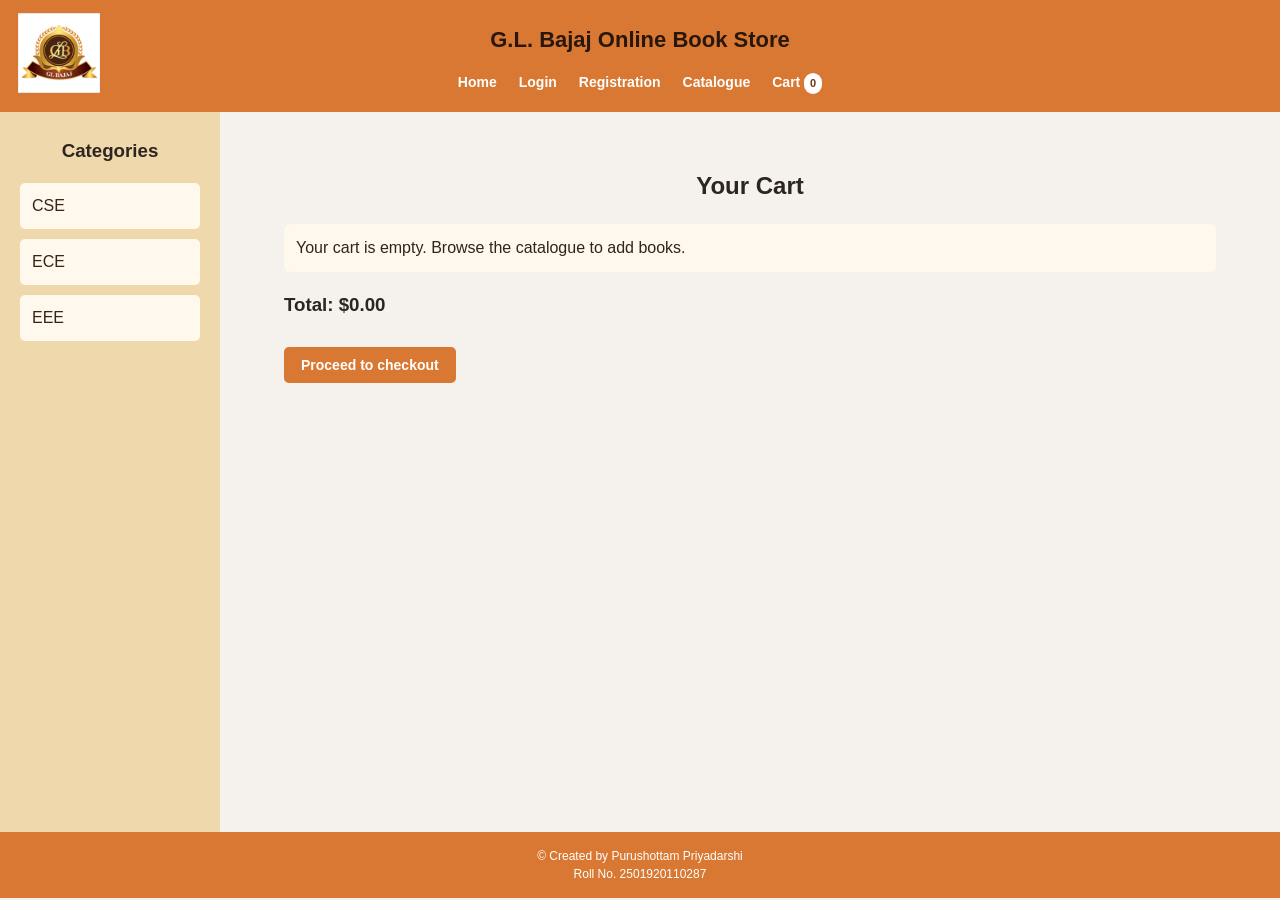
<file: cart.html>
<!doctype html>
<html lang="en">
<head>
  <meta charset="utf-8">
  <meta name="viewport" content="width=device-width, initial-scale=1">
  <title>Cart · G.L. Bajaj Book Store</title>
  <link rel="stylesheet" href="style.css">
</head>
<body>
  <header class="header">
    <img class="logo" src="logo.png" alt="G.L. Bajaj logo">
    <h1>G.L. Bajaj Online Book Store</h1>

    <nav class="nav">
      <a href="index.html">Home</a>
      <a href="login.html">Login</a>
      <a href="register.html">Registration</a>
      <a href="catalog.html">Catalogue</a>
      <a href="cart.html">Cart <span class="cart-count" id="count">0</span></a>
    </nav>
  </header>

  <div class="layout">
    <aside class="left">
      <h3>Categories</h3>
      <a href="catalog.html?dept=CSE">CSE</a>
      <a href="catalog.html?dept=ECE">ECE</a>
      <a href="catalog.html?dept=EEE">EEE</a>
    </aside>

    <main class="main">
      <h2>Your Cart</h2>
      <div id="cart"></div>
      <h3>Total: <span id="total">$0.00</span></h3>
      <button type="button" onclick="alert('Checkout is a workshop demo.')">
        Proceed to checkout
      </button>
    </main>
  </div>

  <footer class="footer">
    © Created by Purushottam Priyadarshi<br>
    Roll No. 2501920110287
  </footer>

  <script src="book-covers.js"></script>
  <script src="store.js"></script>
</body>
</html>
</file>
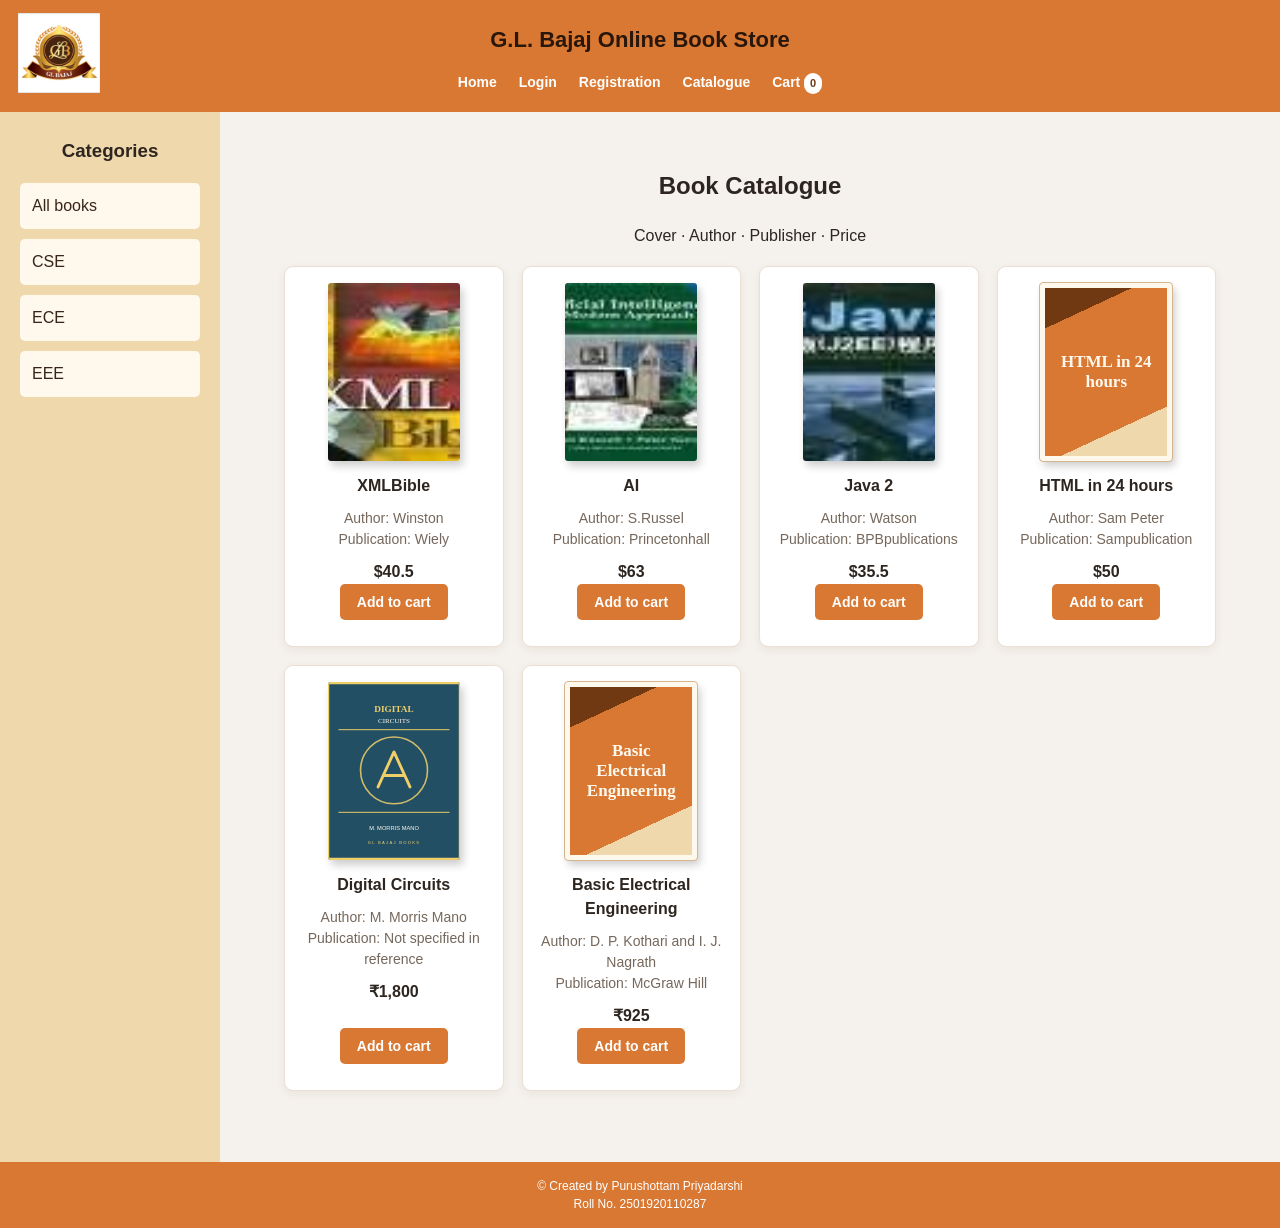
<file: catalog.html>
<!doctype html>
<html lang="en">
<head>
  <meta charset="utf-8">
  <meta name="viewport" content="width=device-width, initial-scale=1">
  <title>Catalogue · G.L. Bajaj Book Store</title>
  <link rel="stylesheet" href="style.css">
</head>
<body>
  <header class="header">
    <img class="logo" src="logo.png" alt="G.L. Bajaj logo">
    <h1>G.L. Bajaj Online Book Store</h1>

    <nav class="nav">
      <a href="index.html">Home</a>
      <a href="login.html">Login</a>
      <a href="register.html">Registration</a>
      <a href="catalog.html">Catalogue</a>
      <a href="cart.html">Cart <span class="cart-count" id="count">0</span></a>
    </nav>
  </header>

  <div class="layout">
    <aside class="left">
      <h3>Categories</h3>
      <a href="catalog.html">All books</a>
      <a href="catalog.html?dept=CSE">CSE</a>
      <a href="catalog.html?dept=ECE">ECE</a>
      <a href="catalog.html?dept=EEE">EEE</a>
    </aside>

    <main class="main">
      <h2>Book Catalogue</h2>
      <p>Cover · Author · Publisher · Price</p>
      <div id="books" class="books"></div>
    </main>
  </div>

  <footer class="footer">
    © Created by Purushottam Priyadarshi<br>
    Roll No. 2501920110287
  </footer>

  <script src="book-covers.js"></script>
  <script src="store.js"></script>
</body>
</html>
</file>
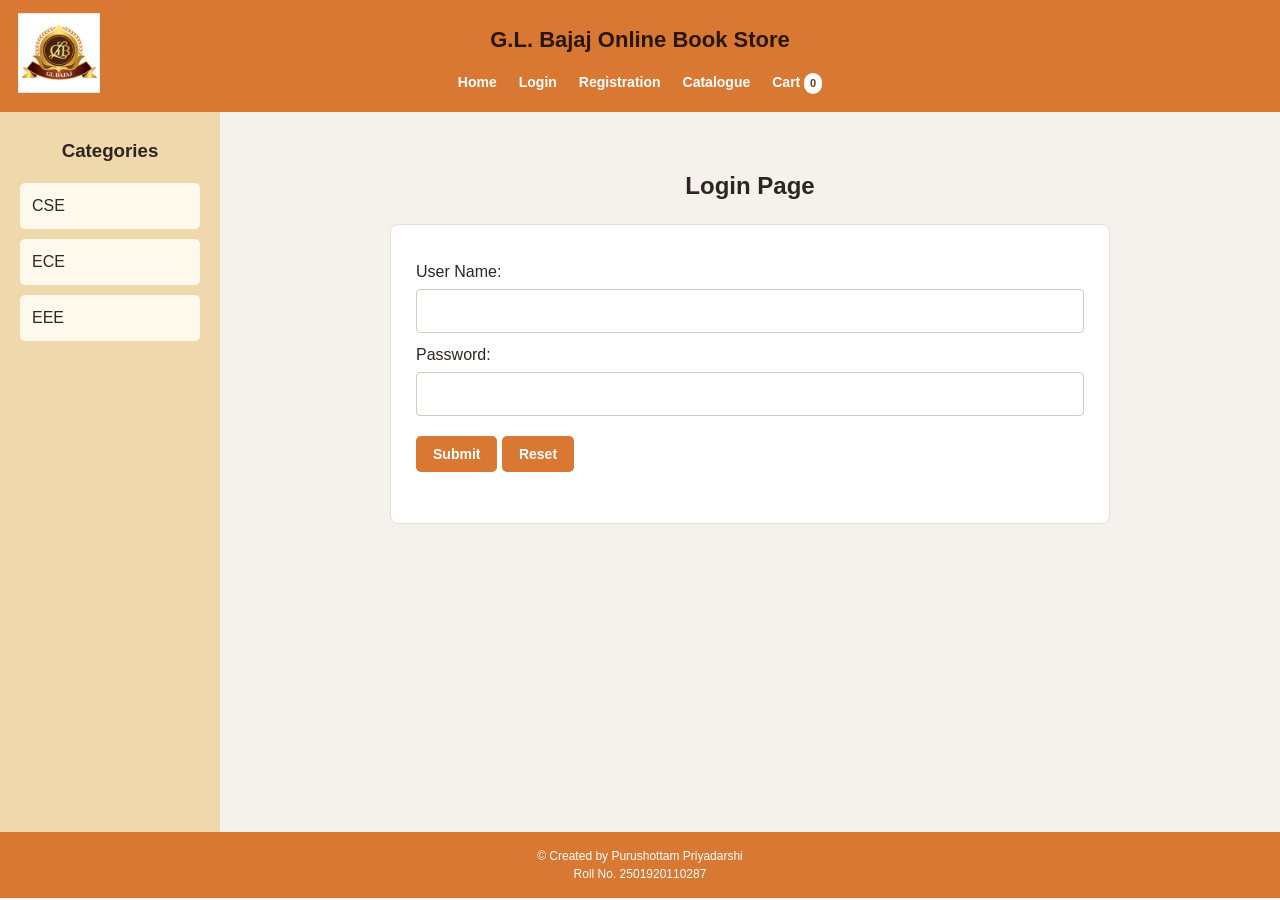
<file: login.html>
<!doctype html>
<html lang="en">
<head>
  <meta charset="utf-8">
  <meta name="viewport" content="width=device-width, initial-scale=1">
  <title>Login · G.L. Bajaj Book Store</title>
  <link rel="stylesheet" href="style.css">
</head>
<body>
  <header class="header">
    <img class="logo" src="logo.png" alt="G.L. Bajaj logo">
    <h1>G.L. Bajaj Online Book Store</h1>

    <nav class="nav">
      <a href="index.html">Home</a>
      <a href="login.html">Login</a>
      <a href="register.html">Registration</a>
      <a href="catalog.html">Catalogue</a>
      <a href="cart.html">Cart <span class="cart-count" id="count">0</span></a>
    </nav>
  </header>

  <div class="layout">
    <aside class="left">
      <h3>Categories</h3>
      <a href="catalog.html?dept=CSE">CSE</a>
      <a href="catalog.html?dept=ECE">ECE</a>
      <a href="catalog.html?dept=EEE">EEE</a>
    </aside>

    <main class="main">
      <h2>Login Page</h2>

      <form id="login" class="card">
        <label class="field">
          User Name:
          <input name="username" required>
        </label>

        <label class="field">
          Password:
          <input type="password" name="password" required>
        </label>

        <button type="submit">Submit</button>
        <button type="reset">Reset</button>
        <p id="result" role="status"></p>
      </form>
    </main>
  </div>

  <footer class="footer">
    © Created by Purushottam Priyadarshi<br>
    Roll No. 2501920110287
  </footer>

  <script src="book-covers.js"></script>
  <script src="store.js"></script>
</body>
</html>
</file>
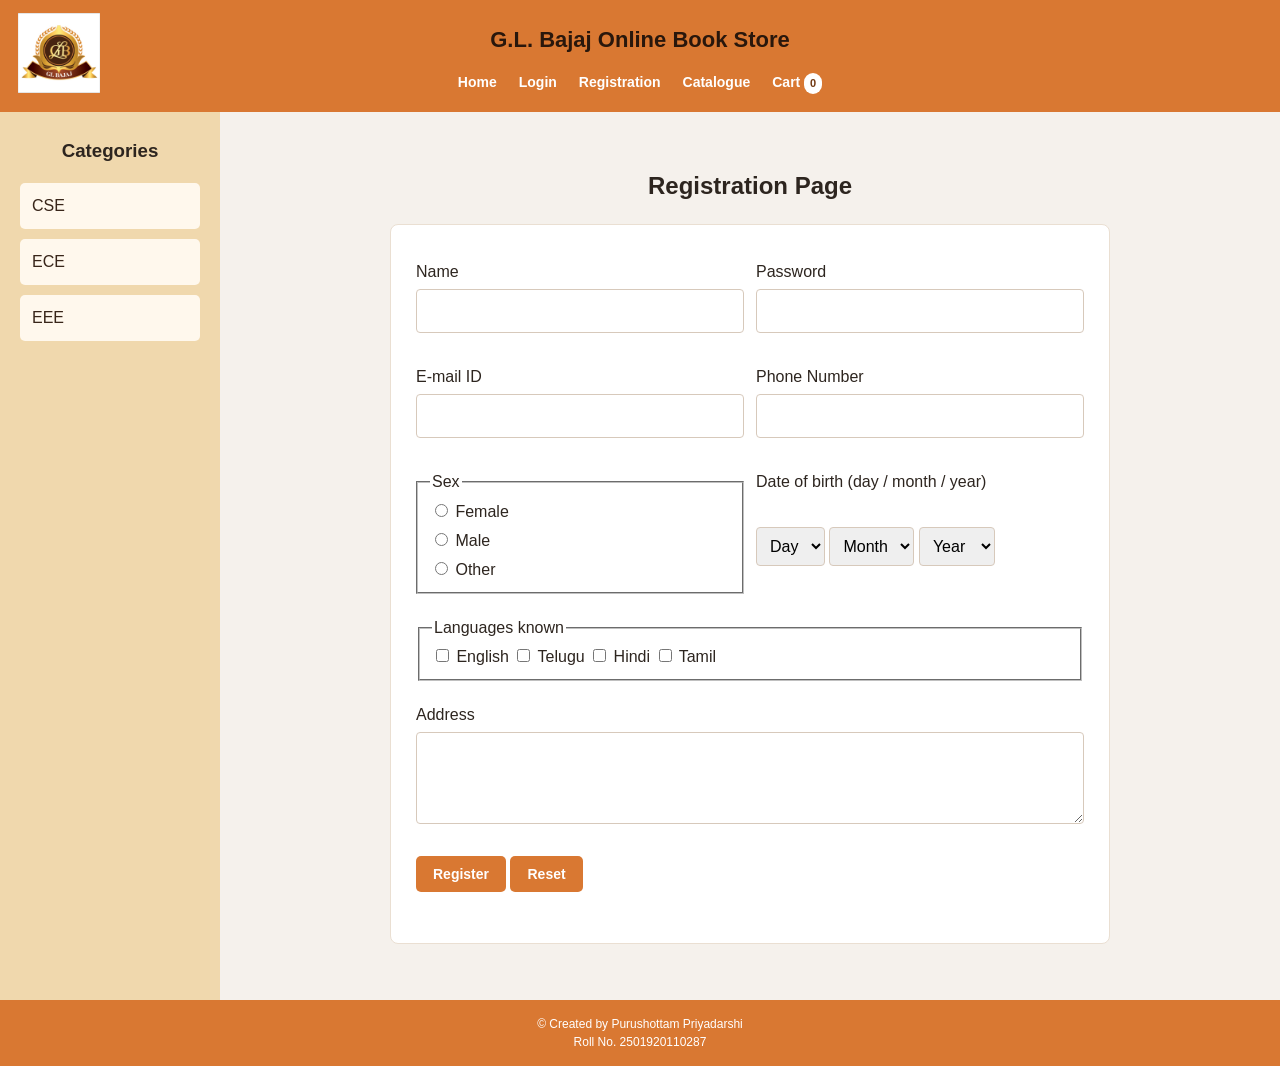
<file: register.html>
<!doctype html>
<html lang="en">
<head>
  <meta charset="utf-8">
  <meta name="viewport" content="width=device-width, initial-scale=1">
  <title>Registration · G.L. Bajaj Book Store</title>
  <link rel="stylesheet" href="style.css">
</head>
<body>
  <header class="header">
    <img class="logo" src="logo.png" alt="G.L. Bajaj logo">
    <h1>G.L. Bajaj Online Book Store</h1>

    <nav class="nav">
      <a href="index.html">Home</a>
      <a href="login.html">Login</a>
      <a href="register.html">Registration</a>
      <a href="catalog.html">Catalogue</a>
      <a href="cart.html">Cart <span class="cart-count" id="count">0</span></a>
    </nav>
  </header>

  <div class="layout">
    <aside class="left">
      <h3>Categories</h3>
      <a href="catalog.html?dept=CSE">CSE</a>
      <a href="catalog.html?dept=ECE">ECE</a>
      <a href="catalog.html?dept=EEE">EEE</a>
    </aside>

    <main class="main">
      <h2>Registration Page</h2>

      <form id="register" class="card grid" novalidate>
        <label class="field">
          Name
          <input name="name">
        </label>

        <label class="field">
          Password
          <input name="password" type="password">
        </label>

        <label class="field">
          E-mail ID
          <input name="email" type="email">
        </label>

        <label class="field">
          Phone Number
          <input name="phone" inputmode="numeric" maxlength="10">
        </label>

        <fieldset class="field">
          <legend>Sex</legend>
          <label><input type="radio" name="sex" value="female"> Female</label>
          <label><input type="radio" name="sex" value="male"> Male</label>
          <label><input type="radio" name="sex" value="other"> Other</label>
        </fieldset>

        <label class="field">
          Date of birth (day / month / year)
          <span>
            <select name="day">
              <option value="">Day</option>
              <script>
                for (let i = 1; i <= 31; i++) {
                  document.write(`<option value="${i}">${i}</option>`);
                }
              </script>
            </select>

            <select name="month">
              <option value="">Month</option>
              <script>
                for (let i = 1; i <= 12; i++) {
                  document.write(`<option value="${i}">${i}</option>`);
                }
              </script>
            </select>

            <select name="year">
              <option value="">Year</option>
              <script>
                for (let i = 2008; i >= 1970; i--) {
                  document.write(`<option value="${i}">${i}</option>`);
                }
              </script>
            </select>
          </span>
        </label>

        <fieldset class="wide">
          <legend>Languages known</legend>
          <label><input type="checkbox" name="language" value="English"> English</label>
          <label><input type="checkbox" name="language" value="Telugu"> Telugu</label>
          <label><input type="checkbox" name="language" value="Hindi"> Hindi</label>
          <label><input type="checkbox" name="language" value="Tamil"> Tamil</label>
        </fieldset>

        <label class="field wide">
          Address
          <textarea name="address" rows="3"></textarea>
        </label>

        <div class="wide">
          <button type="submit">Register</button>
          <button type="reset">Reset</button>
          <p id="result" role="status"></p>
        </div>
      </form>
    </main>
  </div>

  <footer class="footer">
    © Created by Purushottam Priyadarshi<br>
    Roll No. 2501920110287
  </footer>

  <script src="book-covers.js"></script>
  <script src="store.js"></script>
</body>
</html>
</file>
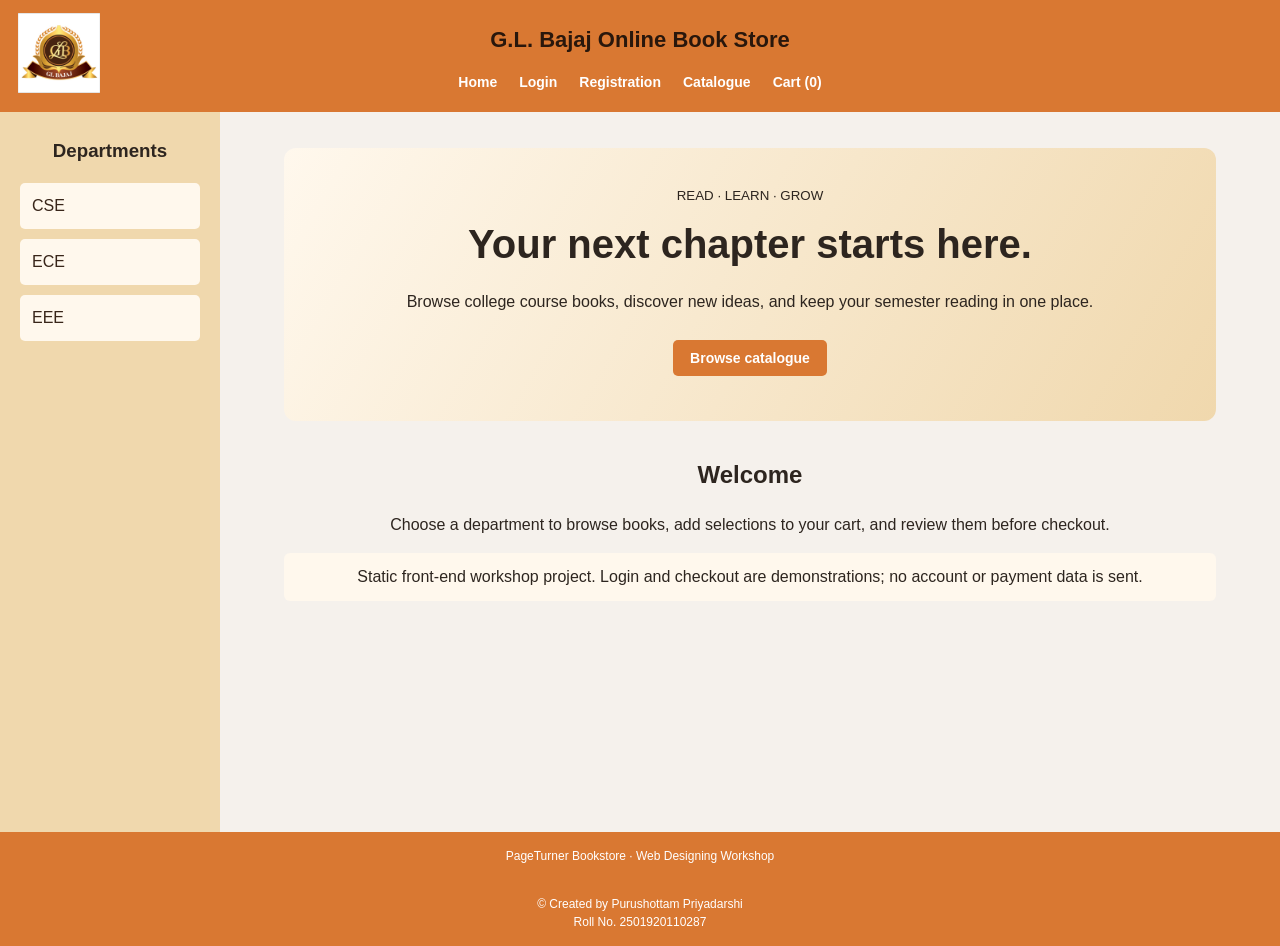
<file: experiments/01-homepage.html>
<!doctype html><html lang="en"><head><meta charset="utf-8"><meta name="viewport" content="width=device-width,initial-scale=1"><title>PageTurner Bookstore</title><link rel="stylesheet" href="../style.css"></head><body><header class="header"><img class="logo" src="../logo.png" alt="G.L. Bajaj logo"><h1>G.L. Bajaj Online Book Store</h1><nav class="nav"><a href="../index.html">Home</a><a href="../login.html">Login</a><a href="../register.html">Registration</a><a href="../catalog.html">Catalogue</a><a href="../cart.html">Cart (<span id="count">0</span>)</a></nav></header><div class="layout"><aside class="left"><h3>Departments</h3><a href="catalog.html?dept=CSE">CSE</a><a href="catalog.html?dept=ECE">ECE</a><a href="catalog.html?dept=EEE">EEE</a></aside><main class="main"><section class="hero"><small>READ · LEARN · GROW</small><h2>Your next chapter starts here.</h2><p>Browse college course books, discover new ideas, and keep your semester reading in one place.</p><a class="btn" href="../catalog.html">Browse catalogue</a></section><h2>Welcome</h2><p>Choose a department to browse books, add selections to your cart, and review them before checkout.</p><p class="notice">Static front-end workshop project. Login and checkout are demonstrations; no account or payment data is sent.</p></main></div><footer class="footer">PageTurner Bookstore · Web Designing Workshop</footer><script src="../store.js"></script><footer class="footer">© Created by Purushottam Priyadarshi<br>Roll No. 2501920110287</footer></body></html>
</file>
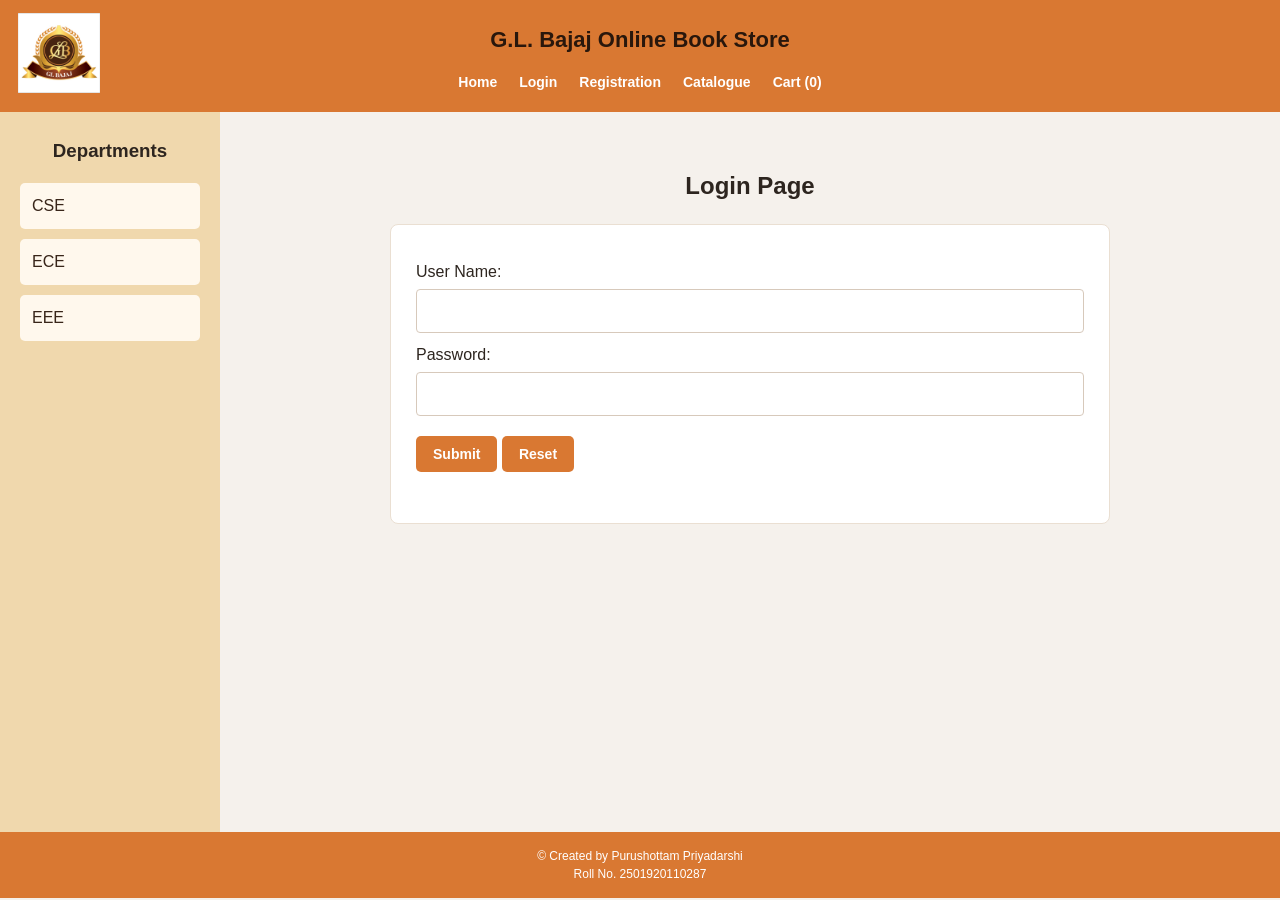
<file: experiments/02-login.html>
<!doctype html><html lang="en"><head><meta charset="utf-8"><meta name="viewport" content="width=device-width,initial-scale=1"><title>Login · PageTurner</title><link rel="stylesheet" href="../style.css"></head><body><header class="header"><img class="logo" src="../logo.png" alt="G.L. Bajaj logo"><h1>G.L. Bajaj Online Book Store</h1><nav class="nav"><a href="../index.html">Home</a><a href="../login.html">Login</a><a href="../register.html">Registration</a><a href="../catalog.html">Catalogue</a><a href="../cart.html">Cart (<span id="count">0</span>)</a></nav></header><div class="layout"><aside class="left"><h3>Departments</h3><a href="catalog.html?dept=CSE">CSE</a><a href="catalog.html?dept=ECE">ECE</a><a href="catalog.html?dept=EEE">EEE</a></aside><main class="main"><h2>Login Page</h2><form id="login" class="card"><label class="field">User Name:<input name="username" required></label><label class="field">Password:<input type="password" name="password" required></label><button>Submit</button> <button type="reset">Reset</button><p id="result" role="status"></p></form></main></div><script src="../store.js"></script><footer class="footer">© Created by Purushottam Priyadarshi<br>Roll No. 2501920110287</footer></body></html>
</file>
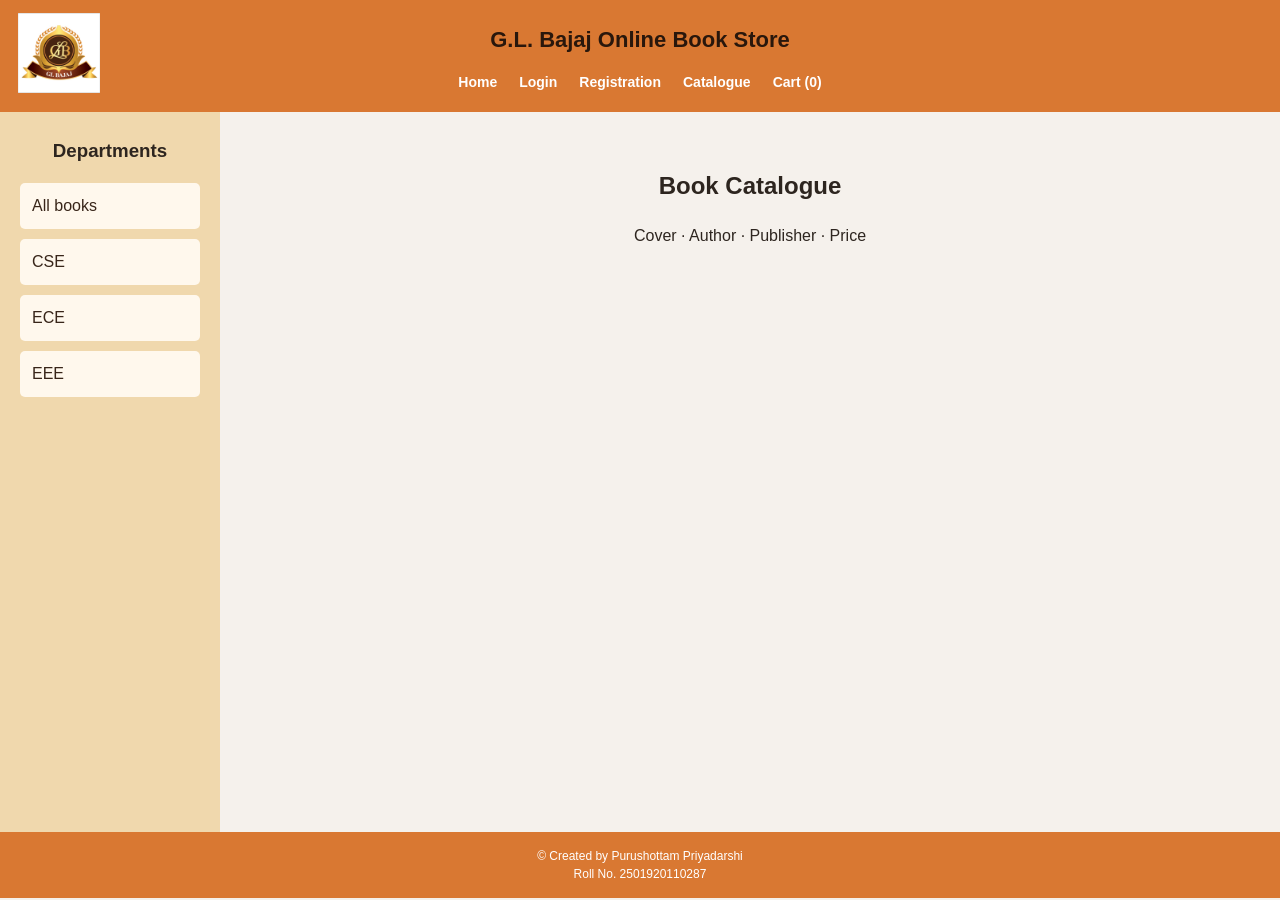
<file: experiments/03-catalogue.html>
<!doctype html><html lang="en"><head><meta charset="utf-8"><meta name="viewport" content="width=device-width,initial-scale=1"><title>Catalogue · PageTurner</title><link rel="stylesheet" href="../style.css"></head><body><header class="header"><img class="logo" src="../logo.png" alt="G.L. Bajaj logo"><h1>G.L. Bajaj Online Book Store</h1><nav class="nav"><a href="../index.html">Home</a><a href="../login.html">Login</a><a href="../register.html">Registration</a><a href="../catalog.html">Catalogue</a><a href="../cart.html">Cart (<span id="count">0</span>)</a></nav></header><div class="layout"><aside class="left"><h3>Departments</h3><a href="../catalog.html">All books</a><a href="catalog.html?dept=CSE">CSE</a><a href="catalog.html?dept=ECE">ECE</a><a href="catalog.html?dept=EEE">EEE</a></aside><main class="main"><h2>Book Catalogue</h2><p>Cover · Author · Publisher · Price</p><div id="books" class="books"></div></main></div><script src="../store.js"></script><footer class="footer">© Created by Purushottam Priyadarshi<br>Roll No. 2501920110287</footer></body></html>
</file>
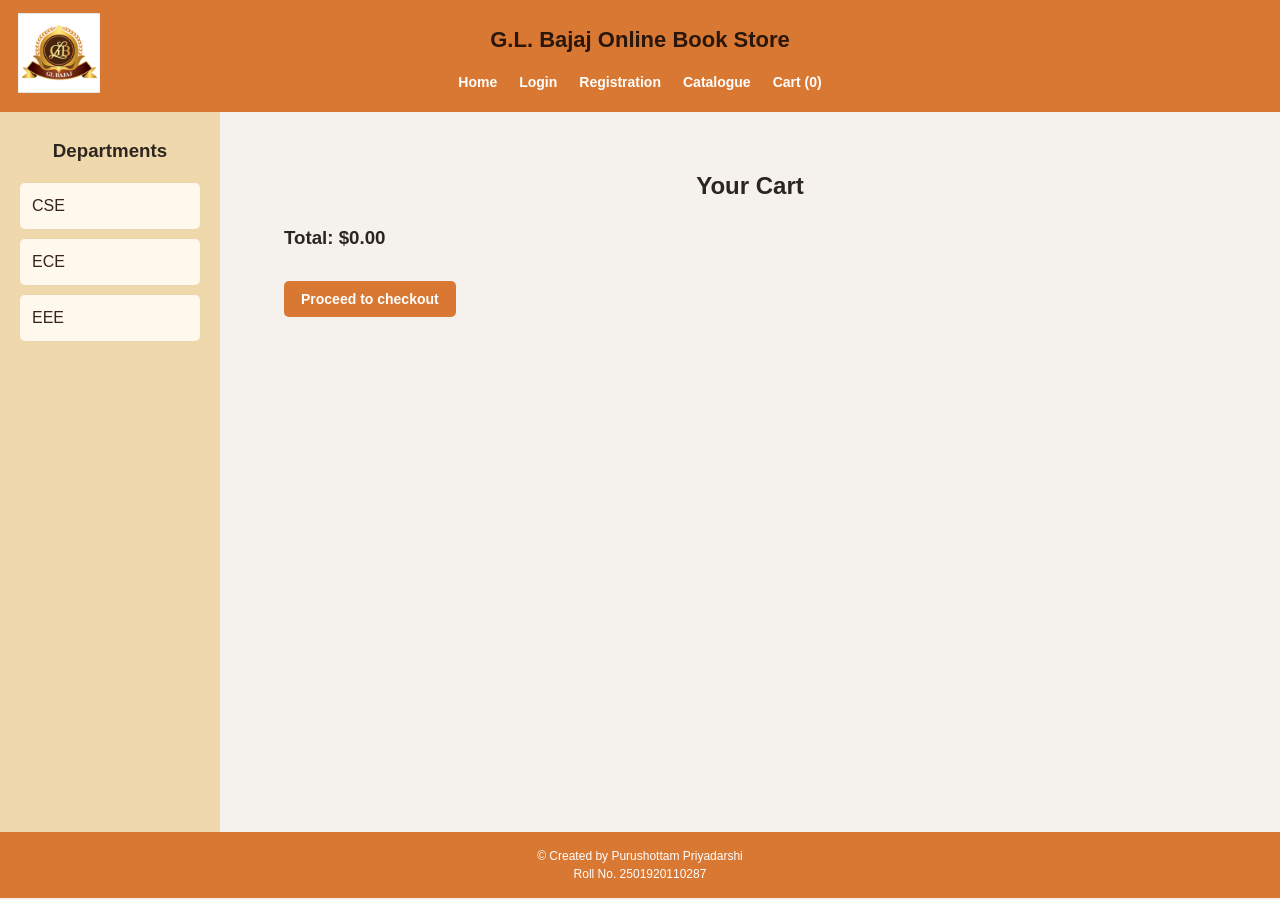
<file: experiments/04-cart.html>
<!doctype html><html lang="en"><head><meta charset="utf-8"><meta name="viewport" content="width=device-width,initial-scale=1"><title>Cart · PageTurner</title><link rel="stylesheet" href="../style.css"></head><body><header class="header"><img class="logo" src="../logo.png" alt="G.L. Bajaj logo"><h1>G.L. Bajaj Online Book Store</h1><nav class="nav"><a href="../index.html">Home</a><a href="../login.html">Login</a><a href="../register.html">Registration</a><a href="../catalog.html">Catalogue</a><a href="../cart.html">Cart (<span id="count">0</span>)</a></nav></header><div class="layout"><aside class="left"><h3>Departments</h3><a href="catalog.html?dept=CSE">CSE</a><a href="catalog.html?dept=ECE">ECE</a><a href="catalog.html?dept=EEE">EEE</a></aside><main class="main"><h2>Your Cart</h2><div id="cart"></div><h3>Total: <span id="total">$0.00</span></h3><button onclick="alert('Checkout is a workshop demo.')">Proceed to checkout</button></main></div><script src="../store.js"></script><footer class="footer">© Created by Purushottam Priyadarshi<br>Roll No. 2501920110287</footer></body></html>
</file>
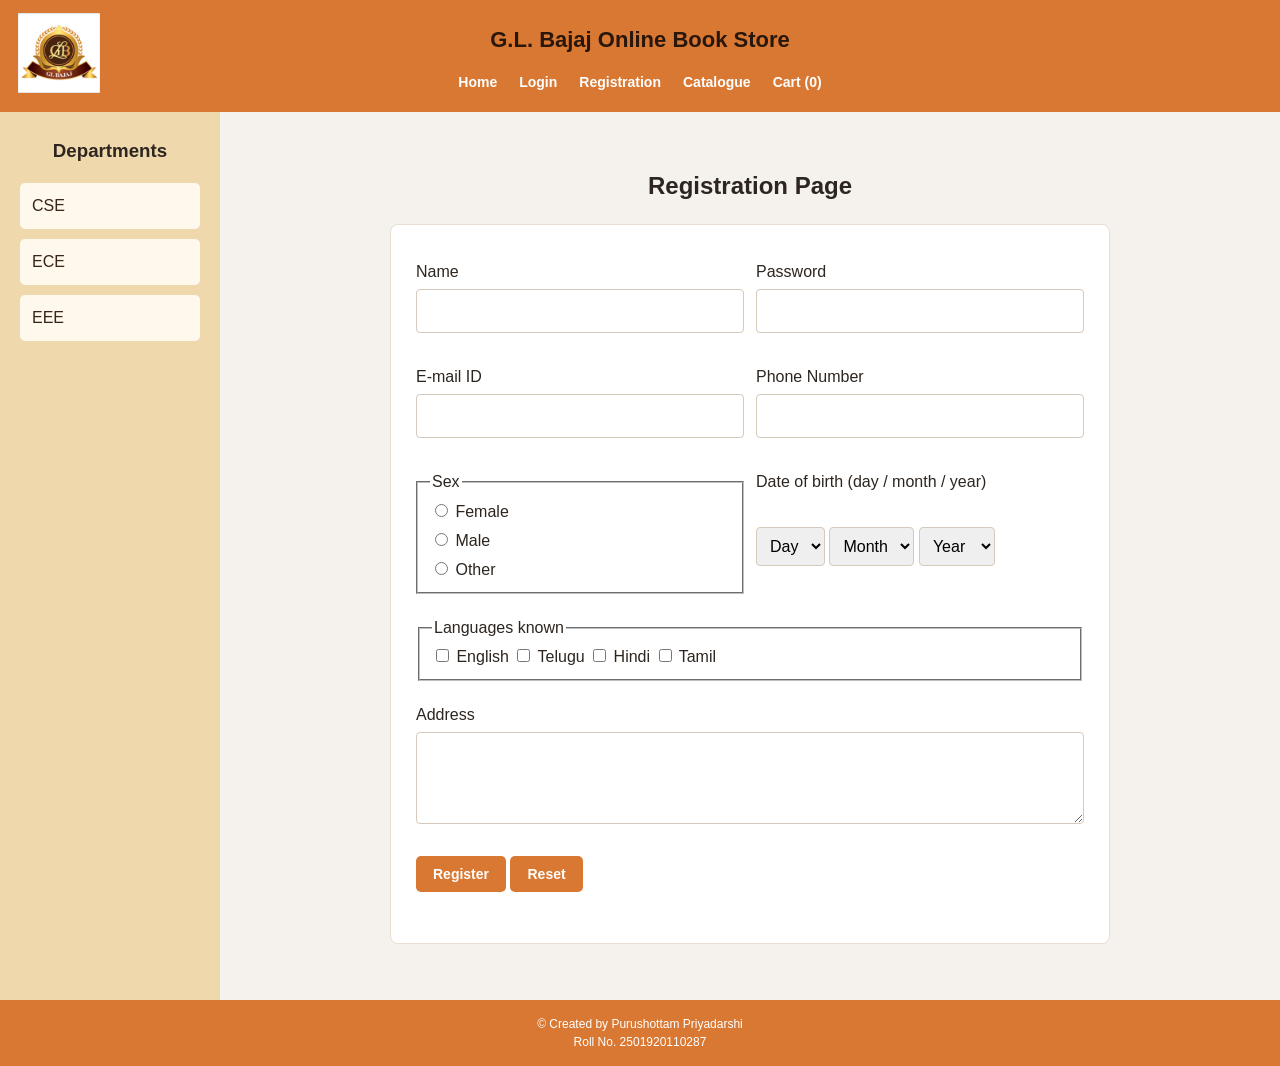
<file: experiments/05-registration.html>
<!doctype html><html lang="en"><head><meta charset="utf-8"><meta name="viewport" content="width=device-width,initial-scale=1"><title>Registration · PageTurner</title><link rel="stylesheet" href="../style.css"></head><body><header class="header"><img class="logo" src="../logo.png" alt="G.L. Bajaj logo"><h1>G.L. Bajaj Online Book Store</h1><nav class="nav"><a href="../index.html">Home</a><a href="../login.html">Login</a><a href="../register.html">Registration</a><a href="../catalog.html">Catalogue</a><a href="../cart.html">Cart (<span id="count">0</span>)</a></nav></header><div class="layout"><aside class="left"><h3>Departments</h3><a href="catalog.html?dept=CSE">CSE</a><a href="catalog.html?dept=ECE">ECE</a><a href="catalog.html?dept=EEE">EEE</a></aside><main class="main"><h2>Registration Page</h2><form id="register" class="card grid" novalidate><label class="field">Name<input name="name"></label><label class="field">Password<input name="password" type="password"></label><label class="field">E-mail ID<input name="email" type="email"></label><label class="field">Phone Number<input name="phone" inputmode="numeric" maxlength="10"></label><fieldset class="field"><legend>Sex</legend><label><input type="radio" name="sex" value="female"> Female</label> <label><input type="radio" name="sex" value="male"> Male</label> <label><input type="radio" name="sex" value="other"> Other</label></fieldset><label class="field">Date of birth (day / month / year)<span><select name="day"><option>Day</option><script>for(let i=1;i<=31;i++)document.write(`<option>${i}</option>`)</script></select> <select name="month"><option>Month</option><script>for(let i=1;i<=12;i++)document.write(`<option>${i}</option>`)</script></select> <select name="year"><option>Year</option><script>for(let i=2008;i>=1970;i--)document.write(`<option>${i}</option>`)</script></select></span></label><fieldset class="wide"><legend>Languages known</legend><label><input type="checkbox" name="language"> English</label> <label><input type="checkbox" name="language"> Telugu</label> <label><input type="checkbox" name="language"> Hindi</label> <label><input type="checkbox" name="language"> Tamil</label></fieldset><label class="field wide">Address<textarea rows="3"></textarea></label><div class="wide"><button>Register</button> <button type="reset">Reset</button><p id="result" role="status"></p></div></form></main></div><script src="../store.js"></script><footer class="footer">© Created by Purushottam Priyadarshi<br>Roll No. 2501920110287</footer></body></html>
</file>
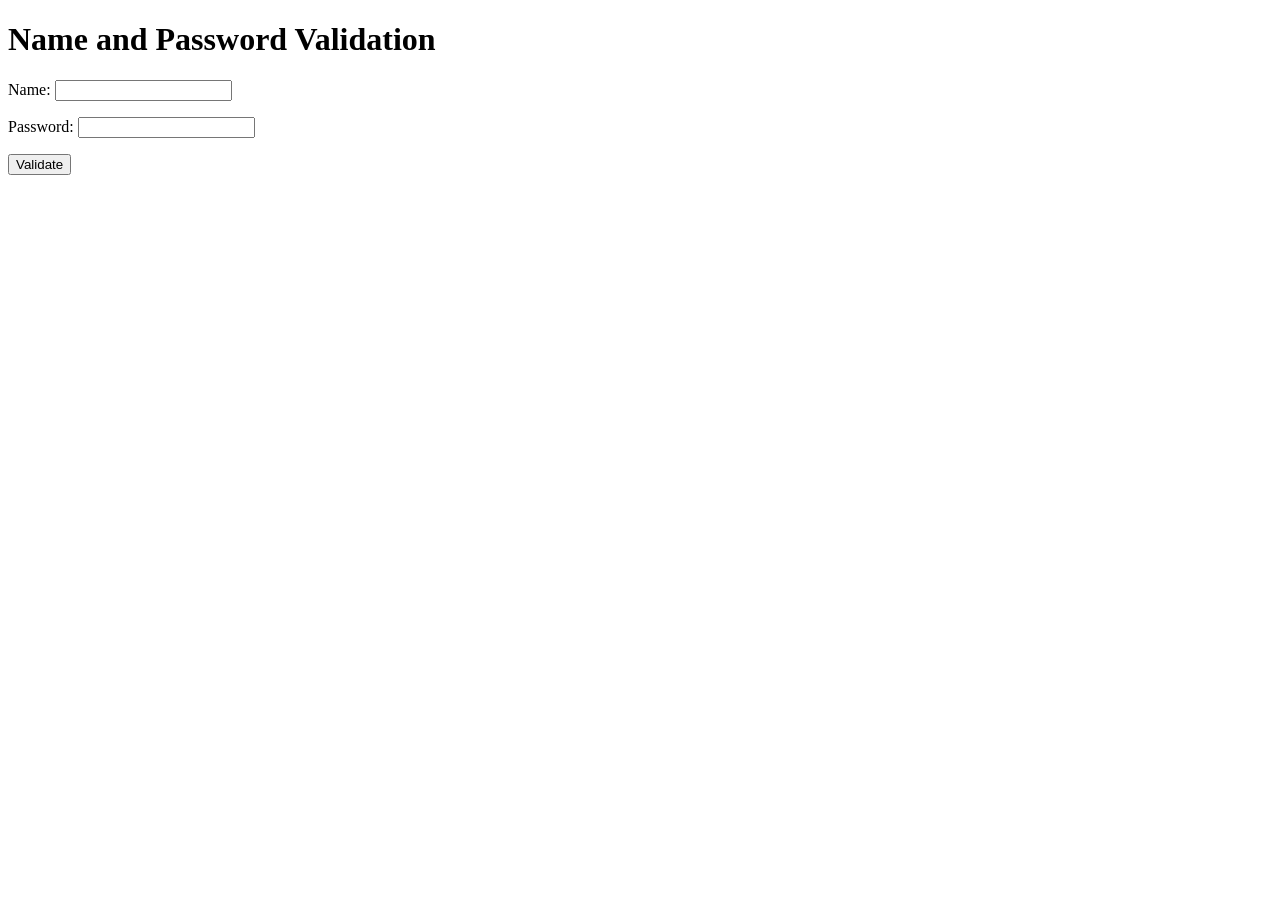
<file: experiments/06-validation-name-password.html>
<!doctype html><html lang="en"><meta charset="utf-8"><title>Experiment 6 - Name and Password Validation</title><h1>Name and Password Validation</h1><form id="f"><p>Name: <input id="n"></p><p>Password: <input id="p" type="password"></p><button>Validate</button></form><p id="o"></p><script>f.onsubmit=e=>{e.preventDefault();let x=[];if(!/^[A-Za-z ]{6,}$/.test(n.value.trim()))x.push('Name must be letters/spaces and at least 6 characters');if(p.value.length<6)x.push('Password must be at least 6 characters');o.textContent=x.join('. ')||'Valid'}</script></html>
</file>
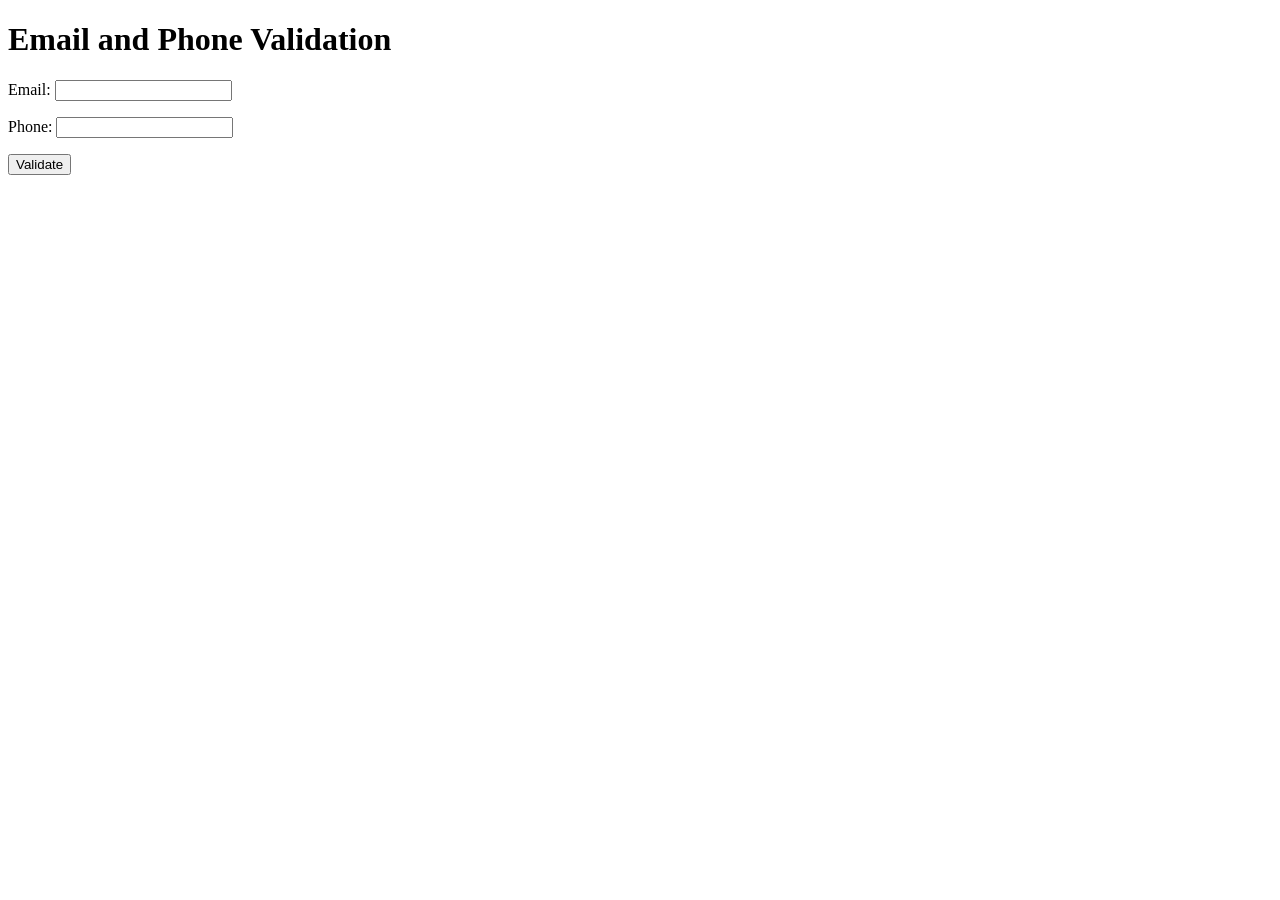
<file: experiments/07-validation-email-phone.html>
<!doctype html><html lang="en"><meta charset="utf-8"><title>Experiment 7 - Email and Phone Validation</title><h1>Email and Phone Validation</h1><form id="f"><p>Email: <input id="e"></p><p>Phone: <input id="p"></p><button>Validate</button></form><p id="o"></p><script>f.onsubmit=x=>{x.preventDefault();let a=[];if(!/^[^\s@]+@[^\s@]+\.[^\s@]+$/.test(e.value))a.push('Email must follow name@domain.com');if(!/^\d{10}$/.test(p.value))a.push('Phone must contain exactly 10 digits');o.textContent=a.join('. ')||'Valid'}</script></html>
</file>
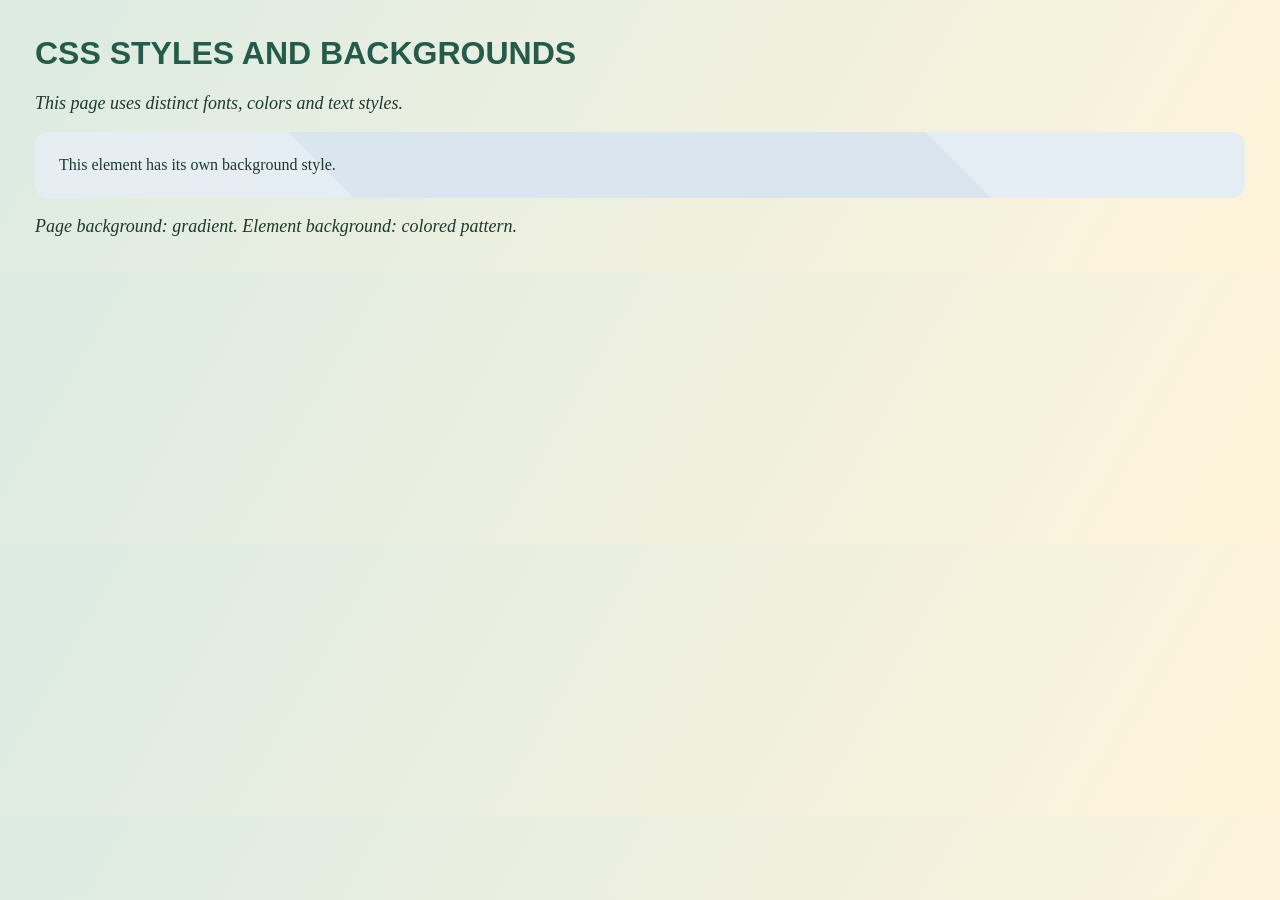
<file: experiments/08-css-styles.html>
<!doctype html><html lang="en"><meta charset="utf-8"><title>Experiment 8 - CSS Styles and Backgrounds</title><style>body{font-family:Georgia,serif;background:linear-gradient(120deg,#dcebe3,#fff4db);color:#1d392d;margin:35px}h1{font-family:Arial,sans-serif;color:#245b4a;text-transform:uppercase}.panel{background-color:#d9e5ef;background-image:linear-gradient(45deg,#ffffff55 25%,transparent 25%,transparent 75%,#ffffff55 75%);padding:24px;border-radius:14px}p{font-size:18px;font-style:italic}</style><h1>CSS Styles and Backgrounds</h1><p>This page uses distinct fonts, colors and text styles.</p><section class="panel">This element has its own background style.</section><p>Page background: gradient. Element background: colored pattern.</p></html>
</file>
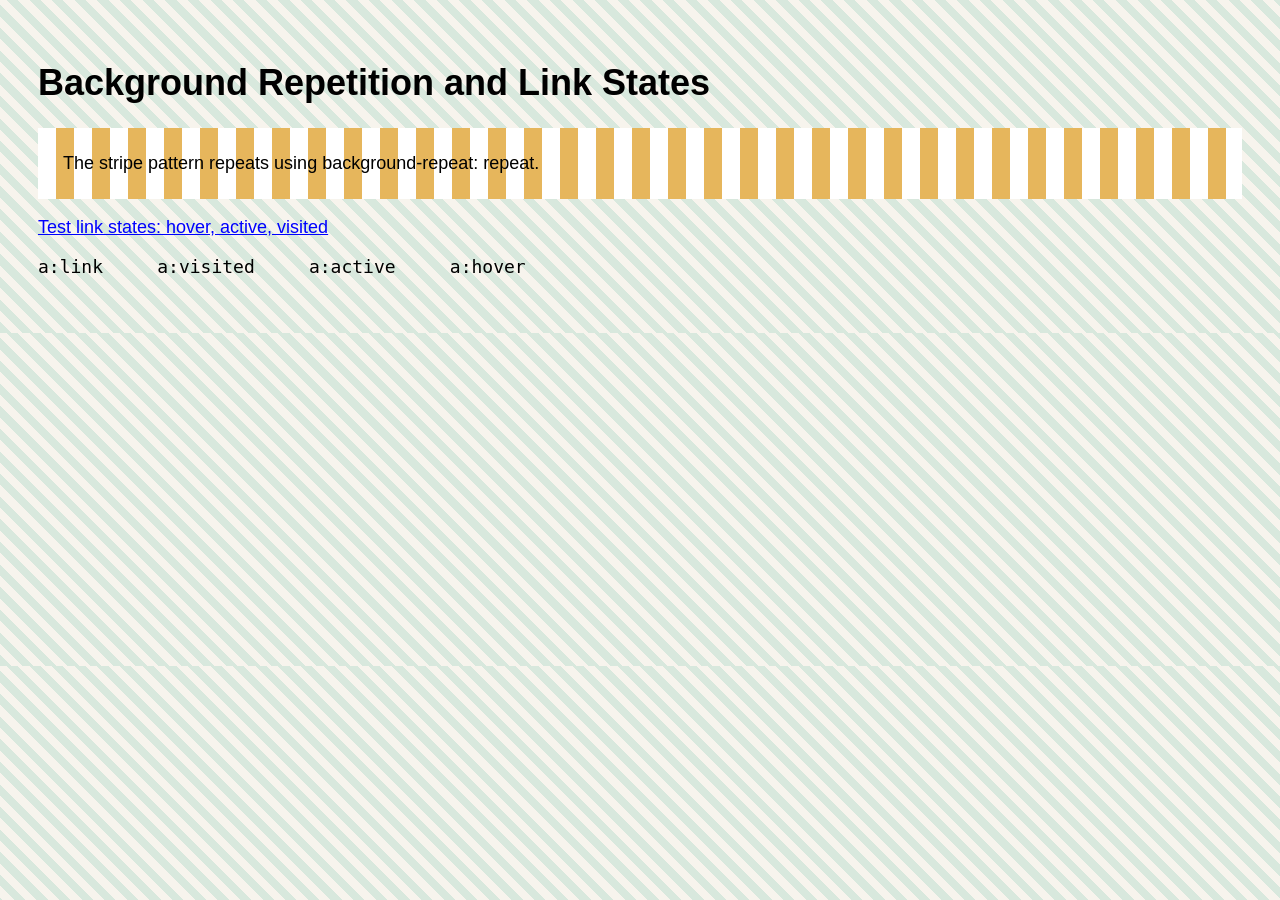
<file: experiments/09-css-links-repeat.html>
<!doctype html><html lang="en"><meta charset="utf-8"><title>Experiment 9 - CSS Background and Links</title><style>body{font:18px Arial;background-color:#eee;background-image:repeating-linear-gradient(45deg,#d8e8dd 0 8px,#f7f4ed 8px 16px);background-repeat:repeat;padding:30px}a:link{color:blue}a:visited{color:purple}a:active{color:red}a:hover{color:#087c48;text-decoration:none}.sample{background-image:repeating-linear-gradient(90deg,#fff 0 18px,#e6b65c 18px 36px);background-repeat:repeat;padding:25px}</style><h1>Background Repetition and Link States</h1><p class="sample">The stripe pattern repeats using background-repeat: repeat.</p><p><a href="https://example.com">Test link states: hover, active, visited</a></p><pre>a:link     a:visited     a:active     a:hover</pre></html>
</file>
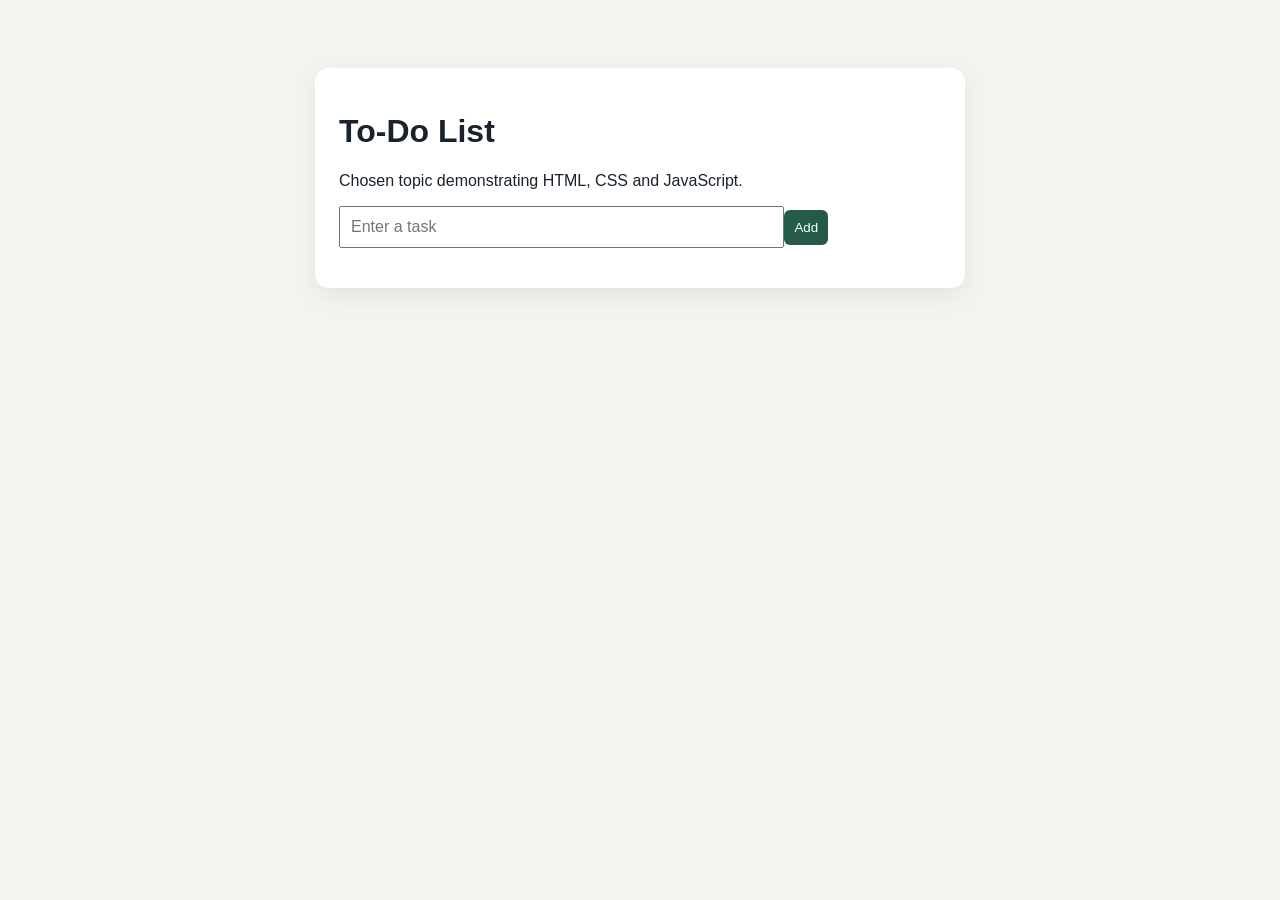
<file: experiments/10-todo-list.html>
<!doctype html><html lang="en"><meta charset="utf-8"><meta name="viewport" content="width=device-width"><title>Experiment 10 - To-Do List</title><style>body{font:16px Arial;background:#f5f3ee;max-width:650px;margin:50px auto;padding:18px;color:#18232d}.box{background:white;padding:24px;border-radius:14px;box-shadow:0 8px 24px #0001}input{font:inherit;padding:10px;width:70%}button{padding:10px;background:#245b4a;color:white;border:0;border-radius:6px;cursor:pointer}li{padding:10px;border-bottom:1px solid #ddd}li.done{text-decoration:line-through;color:#777}.del{float:right;background:#934b3c}</style><main class="box"><h1>To-Do List</h1><p>Chosen topic demonstrating HTML, CSS and JavaScript.</p><form id="form"><input id="task" placeholder="Enter a task" required><button>Add</button></form><ul id="list"></ul></main><script>let tasks=JSON.parse(localStorage.getItem('todo-workshop')||'[]');function draw(){let ul=document.querySelector('#list');ul.innerHTML='';tasks.forEach((t,i)=>{let li=document.createElement('li');li.className=t.done?'done':'';li.textContent=t.text+' ';li.onclick=()=>{tasks[i].done=!tasks[i].done;store()};let b=document.createElement('button');b.textContent='Delete';b.className='del';b.onclick=e=>{e.stopPropagation();tasks.splice(i,1);store()};li.appendChild(b);ul.appendChild(li)})}function store(){localStorage.setItem('todo-workshop',JSON.stringify(tasks));draw()}document.querySelector('#form').onsubmit=e=>{e.preventDefault();tasks.push({text:document.querySelector('#task').value,done:false});document.querySelector('#task').value='';store()};draw()</script></html>
</file>
<file: style.css>
:root{--orange:#d97832;--deep:#713912;--cream:#fff8ed;--ink:#2d251f;--paper:#f5f1ec;--line:#eadfd2}*{box-sizing:border-box}body{margin:0;font:16px/1.5 Arial,sans-serif;color:var(--ink);background:var(--paper)}.header{background:var(--orange);min-height:112px;text-align:center;padding:18px 16px 14px;position:relative;color:#29170c;display:block}.header h1{font-size:22px;margin:5px 0 16px}.logo{position:absolute;left:18px;top:12px;width:82px;height:82px;object-fit:contain}.nav{display:flex;justify-content:center;flex-wrap:wrap;gap:8px 22px}.nav a{color:#fff;text-decoration:none;font-size:14px;font-weight:600}.nav a:hover{text-decoration:underline}.nav a[aria-current=page]{text-decoration:underline;text-underline-offset:4px}.cart-count{display:inline-block;min-width:18px;padding:2px 5px;border-radius:20px;background:white;color:var(--deep);text-align:center;font-size:11px}.layout{max-width:1400px;margin:0 auto;display:flex;min-height:calc(100vh - 180px)}.left{flex:0 0 220px;background:#f0d8ad;padding:25px 20px}.left h3{margin:0 0 18px;text-align:center}.left a{display:block;color:#382519;text-decoration:none;background:var(--cream);padding:11px 12px;margin:10px 0;border-radius:5px}.left a:hover{background:white}main{flex:1;min-width:0;padding:36px clamp(20px,5vw,64px)}main>h2,main>p{text-align:center}.hero{padding:35px 24px;background:linear-gradient(120deg,var(--cream),#f0d8ad);border-radius:12px;text-align:center;margin-bottom:36px}.hero h2{font-size:clamp(26px,4vw,40px);margin:7px}.eyebrow{letter-spacing:2px;color:var(--deep);font-size:12px;font-weight:bold}.btn,.button-link,button{display:inline-block;background:var(--orange);color:white;border:0;border-radius:5px;padding:10px 17px;margin:10px 0;cursor:pointer;text-decoration:none;font-weight:600;font:600 14px Arial,sans-serif}.btn:hover,.button-link:hover,button:hover{background:#b95d1d}.books{display:grid;grid-template-columns:repeat(auto-fit,minmax(190px,1fr));gap:18px;margin:18px 0 35px}.book{background:white;border:1px solid var(--line);border-radius:9px;padding:16px;text-align:center;box-shadow:0 3px 10px #4e2e1710;display:flex;flex-direction:column;align-items:center}.cover{width:132px;height:178px;object-fit:cover;border-radius:3px;box-shadow:3px 5px 9px #0003}.book h3{font-size:16px;margin:13px 0 5px}.book p{color:#75675b;margin:5px 0 10px;font-size:14px}.book strong{display:block}.book button{margin-top:auto}.field{display:grid;gap:5px;margin:10px 0}.grid{display:grid;grid-template-columns:1fr 1fr;gap:12px}.wide{grid-column:1/-1}.card,.box{width:min(100%,720px);margin:20px auto;padding:25px;border:1px solid var(--line);border-radius:8px;background:white}.card input,.card select,.card textarea{font:inherit;padding:9px;border:1px solid #d7c9bb;border-radius:4px}.card input:not([type=checkbox]):not([type=radio]),.card textarea{width:100%}.row{display:flex;gap:14px;align-items:center;border-bottom:1px solid #e4d8cc;padding:12px}.notice{background:var(--cream);padding:12px;border-radius:6px}.footer{background:var(--orange);color:white;text-align:center;padding:15px;font-size:12px}table{width:100%;border-collapse:collapse;margin-top:20px;background:white}th{background:var(--orange);color:white;padding:12px;text-align:left}td{padding:10px;border-bottom:1px solid #e4d8cc;vertical-align:middle}.cart-cover{width:38px;height:50px;object-fit:cover;vertical-align:middle;margin-right:8px}@media(max-width:700px){.header{padding:18px 12px 14px 92px}.logo{width:65px;height:65px;top:15px;left:12px}.header h1{font-size:18px;margin-bottom:12px}.nav{gap:8px 12px}.layout{display:block}.left{width:100%;padding:12px 16px}.left h3{margin-bottom:8px}.left a{display:inline-block;margin:4px;padding:8px;font-size:13px}main{padding:24px 16px}.grid{grid-template-columns:1fr}.wide{grid-column:auto}.row{flex-wrap:wrap}}
.cover-placeholder{display:grid;place-items:center;text-align:center;padding:14px;color:#fff8ed;font:bold 17px Georgia,serif;background:linear-gradient(155deg,#713912 0 18%,#d97832 18% 78%,#f0d8ad 78%);border:5px solid #fff8ed;outline:1px solid #d6b58e}
</file>
